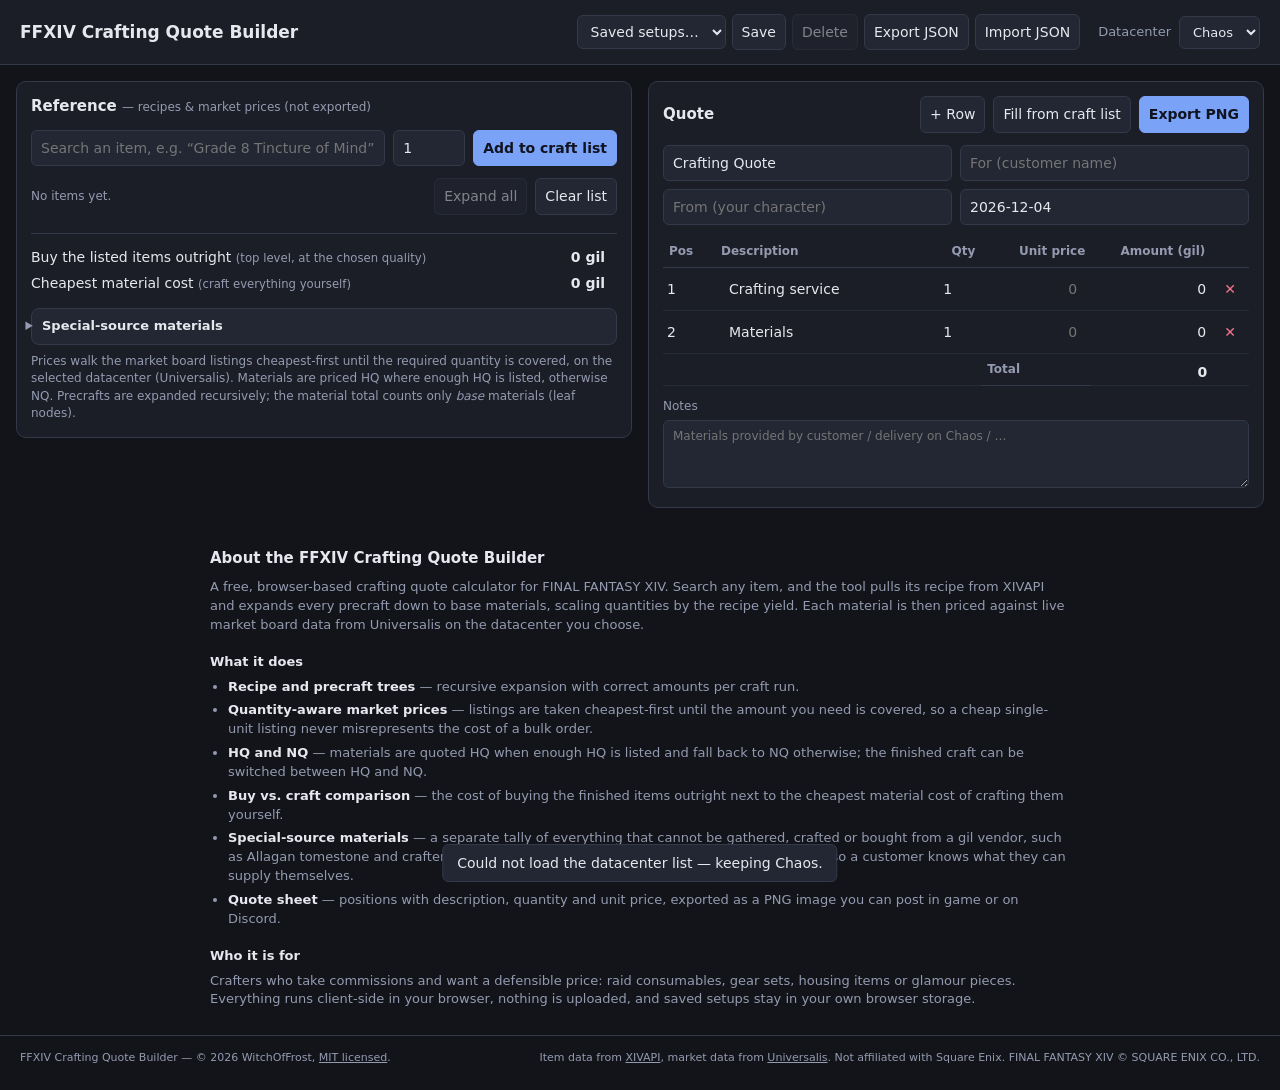
<file: index.html>
<!doctype html>
<html lang="en">
  <head>
    <meta charset="utf-8" />
    <meta name="viewport" content="width=device-width, initial-scale=1" />

    <!-- the app talks to these two hosts as soon as it boots -->
    <link rel="preconnect" href="https://v2.xivapi.com" crossorigin />
    <link rel="preconnect" href="https://universalis.app" crossorigin />
    <link rel="dns-prefetch" href="https://v2.xivapi.com" />
    <link rel="dns-prefetch" href="https://universalis.app" />

    <title>
      FFXIV Crafting Quote Builder — Recipe &amp; Market Price Calculator
    </title>
    <meta
      name="description"
      content="Free FFXIV crafting calculator: expand recipes and precrafts, price materials from live Universalis market data, compare HQ and NQ, export quotes as PNG."
    />
    <link
      rel="canonical"
      href="https://witchoffrost.github.io/ffxiv-crafting-quote-builder/"
    />
    <meta name="robots" content="index, follow, max-image-preview:large" />
    <meta name="author" content="WitchOfFrost" />
    <meta name="theme-color" content="#12141a" />
    <meta name="color-scheme" content="dark" />

    <!-- Open Graph / Twitter -->
    <meta property="og:type" content="website" />
    <meta property="og:site_name" content="FFXIV Crafting Quote Builder" />
    <meta
      property="og:title"
      content="FFXIV Crafting Quote Builder — Recipe &amp; Market Price Calculator"
    />
    <meta
      property="og:description"
      content="Expand FFXIV recipes and precrafts, price materials from live Universalis market data, compare HQ and NQ, and export a customer-ready quote as PNG."
    />
    <meta
      property="og:url"
      content="https://witchoffrost.github.io/ffxiv-crafting-quote-builder/"
    />
    <meta
      property="og:image"
      content="https://witchoffrost.github.io/ffxiv-crafting-quote-builder/assets/og-image.png"
    />
    <meta property="og:image:width" content="1200" />
    <meta property="og:image:height" content="630" />
    <meta
      property="og:image:alt"
      content="FFXIV Crafting Quote Builder — crafting tree with market prices next to a quote sheet"
    />
    <meta property="og:locale" content="en_US" />
    <meta name="twitter:card" content="summary_large_image" />
    <meta name="twitter:title" content="FFXIV Crafting Quote Builder" />
    <meta
      name="twitter:description"
      content="Price FFXIV crafts from live market data and export a customer-ready quote as PNG."
    />
    <meta
      name="twitter:image"
      content="https://witchoffrost.github.io/ffxiv-crafting-quote-builder/assets/og-image.png"
    />

    <link rel="icon" href="assets/favicon.svg" type="image/svg+xml" />
    <!-- both sheets are inlined by the deploy workflow (data-inline);
         together they are ~3 KB gzipped, cheaper inline than as requests -->
    <link rel="stylesheet" href="css/shell.css" data-inline />
    <link rel="stylesheet" href="css/components.css" data-inline />

    <script type="application/ld+json">
      {
        "@context": "https://schema.org",
        "@type": "WebApplication",
        "name": "FFXIV Crafting Quote Builder",
        "url": "https://witchoffrost.github.io/ffxiv-crafting-quote-builder/",
        "applicationCategory": "UtilitiesApplication",
        "applicationSubCategory": "Game utility",
        "operatingSystem": "Any (web browser)",
        "browserRequirements": "Requires JavaScript",
        "description": "Crafting quote calculator for FINAL FANTASY XIV: expands recipes and precrafts, prices materials from Universalis market data per datacenter, distinguishes HQ and NQ, tallies materials that cannot be gathered, crafted or bought from a vendor, and exports the finished quote as a PNG.",
        "inLanguage": "en",
        "isAccessibleForFree": true,
        "offers": { "@type": "Offer", "price": "0", "priceCurrency": "USD" },
        "author": { "@type": "Person", "name": "WitchOfFrost" },
        "license": "https://opensource.org/licenses/MIT",
        "featureList": [
          "Recursive recipe and precraft expansion",
          "Cheapest market board prices per datacenter from Universalis",
          "Quantity-aware pricing across multiple listings",
          "HQ and NQ price comparison",
          "Special-source material tally (tomestones, scrips, aetherial reduction)",
          "Editable quote table with quantities and unit prices",
          "PNG export and JSON import/export"
        ]
      }
    </script>
  </head>
  <body>
    <header class="topbar">
      <h1>FFXIV Crafting Quote Builder</h1>
      <div class="topbar-tools">
        <span class="setups">
          <select id="setupSelect" title="Load a saved setup">
            <option value="">Saved setups…</option>
          </select>
          <button id="saveSetupBtn" class="ghost">Save</button>
          <button id="deleteSetupBtn" class="ghost" disabled>Delete</button>
          <button id="exportJsonBtn" class="ghost">Export JSON</button>
          <button id="importJsonBtn" class="ghost">Import JSON</button>
          <input
            type="file"
            id="importFile"
            accept="application/json,.json"
            hidden
          />
        </span>
        <label class="dc">
          Datacenter
          <select id="dcSelect">
            <option>loading…</option>
          </select>
        </label>
      </div>
    </header>

    <main>
      <!-- ============ REFERENCE SIDE ============ -->
      <section class="panel" id="referencePanel">
        <div class="panel-head">
          <h2>
            Reference
            <span class="muted"
              >— recipes &amp; market prices (not exported)</span
            >
          </h2>
        </div>

        <div class="searchbar">
          <div class="autocomplete">
            <input
              id="itemSearch"
              type="text"
              placeholder="Search an item, e.g. “Grade 8 Tincture of Mind”"
              autocomplete="off"
            />
            <ul id="suggestions" class="suggestions" hidden></ul>
          </div>
          <input
            id="itemQty"
            type="number"
            min="1"
            value="1"
            title="Quantity to craft"
          />
          <button id="addItemBtn" class="primary">Add to craft list</button>
        </div>

        <div class="craftlist-head">
          <span id="craftStatus" class="muted">No items yet.</span>
          <span class="craftlist-buttons">
            <button id="collapseAllBtn" class="ghost">Collapse all</button>
            <button id="clearCraftBtn" class="ghost">Clear list</button>
          </span>
        </div>

        <div id="craftList" class="craftlist"></div>

        <div class="ref-total">
          <div class="total-row">
            <span
              >Buy the listed items outright
              <small>(top level, at the chosen quality)</small></span
            >
            <strong id="refBuyTotal">0 gil</strong>
          </div>
          <div class="total-row">
            <span
              >Cheapest material cost
              <small>(craft everything yourself)</small></span
            >
            <strong id="refTotal">0 gil</strong>
          </div>
          <div id="refPartial" class="partial" hidden>
            * incomplete — not enough listed on this datacenter to cover the
            full amount
          </div>
        </div>
        <details id="specialSection" class="special">
          <summary>
            Special-source materials
            <span id="specialSummary" class="muted"></span>
          </summary>
          <div id="specialBody"></div>
          <p class="hint">
            Items that cannot be gathered, crafted or bought from a gil vendor —
            tomestone and scrip purchases, aethersand reduction, drops, tribal
            quests and the like. The customer can often supply these themselves,
            which is why they are tallied separately per crafted item.
          </p>
        </details>

        <p class="hint">
          Prices walk the market board listings cheapest-first until the
          required quantity is covered, on the selected datacenter
          (Universalis). Materials are priced HQ where enough HQ is listed,
          otherwise NQ. Precrafts are expanded recursively; the material total
          counts only <em>base</em> materials (leaf nodes).
        </p>
      </section>

      <!-- ============ QUOTE SIDE ============ -->
      <section class="panel" id="quotePanel">
        <div class="panel-head">
          <h2>Quote</h2>
          <div class="quote-actions">
            <button id="addRowBtn" class="ghost">+ Row</button>
            <button id="fillFromCraftBtn" class="ghost">
              Fill from craft list
            </button>
            <button id="exportBtn" class="primary">Export PNG</button>
          </div>
        </div>

        <div class="quote-meta">
          <input
            id="quoteTitle"
            type="text"
            value="Crafting Quote"
            placeholder="Title"
          />
          <input id="quoteFor" type="text" placeholder="For (customer name)" />
          <input id="quoteBy" type="text" placeholder="From (your character)" />
          <input id="quoteDate" type="text" placeholder="Date" />
        </div>

        <div class="table-scroll">
          <table class="quote-table">
            <thead>
              <tr>
                <th scope="col" class="c-pos">Pos</th>
                <th scope="col">Description</th>
                <th scope="col" class="c-qty">Qty</th>
                <th scope="col" class="c-price">Unit price</th>
                <th scope="col" class="c-amount">Amount (gil)</th>
                <th scope="col" class="c-del">
                  <span class="sr-only">Remove row</span>
                </th>
              </tr>
            </thead>
            <tbody id="quoteBody"></tbody>
            <tfoot>
              <tr>
                <td colspan="3"></td>
                <th scope="row" class="ta-right">Total</th>
                <td id="quoteTotal" class="ta-right">0</td>
                <td></td>
              </tr>
            </tfoot>
          </table>
        </div>

        <label class="note-label"
          >Notes
          <textarea
            id="quoteNotes"
            rows="3"
            placeholder="Materials provided by customer / delivery on Chaos / …"
          ></textarea>
        </label>
      </section>
    </main>

    <noscript>
      <p class="noscript-note">
        This crafting quote calculator needs JavaScript: it queries XIVAPI for
        recipes and Universalis for market board prices directly from your
        browser.
      </p>
    </noscript>

    <section class="about">
      <h2>About the FFXIV Crafting Quote Builder</h2>
      <p>
        A free, browser-based crafting quote calculator for FINAL FANTASY XIV.
        Search any item, and the tool pulls its recipe from XIVAPI and expands
        every precraft down to base materials, scaling quantities by the recipe
        yield. Each material is then priced against live market board data from
        Universalis on the datacenter you choose.
      </p>

      <h3>What it does</h3>
      <ul>
        <li>
          <strong>Recipe and precraft trees</strong> — recursive expansion with
          correct amounts per craft run.
        </li>
        <li>
          <strong>Quantity-aware market prices</strong> — listings are taken
          cheapest-first until the amount you need is covered, so a cheap
          single-unit listing never misrepresents the cost of a bulk order.
        </li>
        <li>
          <strong>HQ and NQ</strong> — materials are quoted HQ when enough HQ is
          listed and fall back to NQ otherwise; the finished craft can be
          switched between HQ and NQ.
        </li>
        <li>
          <strong>Buy vs. craft comparison</strong> — the cost of buying the
          finished items outright next to the cheapest material cost of crafting
          them yourself.
        </li>
        <li>
          <strong>Special-source materials</strong> — a separate tally of
          everything that cannot be gathered, crafted or bought from a gil
          vendor, such as Allagan tomestone and crafters' scrip purchases,
          aetherial reduction products and drops, so a customer knows what they
          can supply themselves.
        </li>
        <li>
          <strong>Quote sheet</strong> — positions with description, quantity
          and unit price, exported as a PNG image you can post in game or on
          Discord.
        </li>
      </ul>

      <h3>Who it is for</h3>
      <p>
        Crafters who take commissions and want a defensible price: raid
        consumables, gear sets, housing items or glamour pieces. Everything runs
        client-side in your browser, nothing is uploaded, and saved setups stay
        in your own browser storage.
      </p>
    </section>

    <footer class="sitefoot">
      <span
        >FFXIV Crafting Quote Builder — © 2026 WitchOfFrost,
        <a href="LICENSE">MIT licensed</a>.</span
      >
      <span
        >Item data from
        <a href="https://v2.xivapi.com/" target="_blank" rel="noopener"
          >XIVAPI</a
        >, market data from
        <a href="https://universalis.app/" target="_blank" rel="noopener"
          >Universalis</a
        >. Not affiliated with Square Enix. FINAL FANTASY XIV © SQUARE ENIX CO.,
        LTD.</span
      >
    </footer>

    <canvas id="exportCanvas" hidden></canvas>

    <!-- classic scripts, loaded in dependency order (works from file:// too) -->
    <script src="js/core.js" defer></script>
    <script src="js/api.js" defer></script>
    <script src="js/pricing.js" defer></script>
    <script src="js/craftlist.js" defer></script>
    <script src="js/quote.js" defer></script>
    <script src="js/storage.js" defer></script>
    <script src="js/export.js" defer></script>
    <script src="js/app.js" defer></script>
  </body>
</html>
</file>
<file: css/shell.css>
/* Critical shell styles: everything needed to paint the first screen.
   Inlined into index.html by the Pages workflow — edit here, never in
   the generated <style> block. */

:root {
  --bg: #12141a;
  --panel: #1b1e27;
  --panel-2: #232733;
  --line: #333949;
  --text: #e6e8ee;
  --muted: #949bb0;
  --accent: #7aa2f7;
  --accent-2: #9ece6a;
  --danger: #f7768e;
}

* {
  box-sizing: border-box;
}

body {
  margin: 0;
  background: var(--bg);
  color: var(--text);
  font:
    14px/1.45 "Segoe UI",
    system-ui,
    sans-serif;
}

.topbar {
  display: flex;
  align-items: center;
  justify-content: space-between;
  flex-wrap: wrap;
  gap: 16px;
  padding: 14px 20px;
  background: var(--panel);
  border-bottom: 1px solid var(--line);
  position: sticky;
  top: 0;
  z-index: 20;
}
.topbar h1 {
  font-size: 17px;
  margin: 0;
  font-weight: 600;
}
.topbar-tools {
  display: flex;
  align-items: center;
  gap: 18px;
  flex-wrap: wrap;
}
.setups {
  display: flex;
  align-items: center;
  gap: 6px;
}
.setups select {
  max-width: 190px;
}
.dc {
  display: flex;
  align-items: center;
  gap: 8px;
  color: var(--muted);
  font-size: 13px;
}

main {
  display: grid;
  grid-template-columns: 1fr 1fr;
  gap: 16px;
  padding: 16px;
  align-items: start;
}
@media (max-width: 1100px) {
  main {
    grid-template-columns: 1fr;
  }
}

.panel {
  background: var(--panel);
  border: 1px solid var(--line);
  border-radius: 10px;
  padding: 14px;
}
.panel-head {
  display: flex;
  align-items: center;
  justify-content: space-between;
  gap: 10px;
  margin-bottom: 12px;
}
.panel-head h2 {
  font-size: 15px;
  margin: 0;
  font-weight: 600;
}
.muted {
  color: var(--muted);
  font-weight: 400;
  font-size: 12px;
}

input,
select,
textarea,
button {
  font: inherit;
  color: var(--text);
  background: var(--panel-2);
  border: 1px solid var(--line);
  border-radius: 6px;
  padding: 7px 9px;
}
input:focus,
select:focus,
textarea:focus {
  outline: 1px solid var(--accent);
}
button {
  cursor: pointer;
}
button.primary {
  background: var(--accent);
  color: #101320;
  border-color: var(--accent);
  font-weight: 600;
}
button.primary:hover {
  filter: brightness(1.1);
}
button.ghost:hover {
  border-color: var(--accent);
}
button:disabled {
  opacity: 0.5;
  cursor: default;
}

/* ---------- search ---------- */
.searchbar {
  display: flex;
  gap: 8px;
}
.autocomplete {
  position: relative;
  flex: 1;
}
.autocomplete input {
  width: 100%;
}
#itemQty {
  width: 72px;
}

.suggestions {
  position: absolute;
  z-index: 30;
  left: 0;
  right: 0;
  top: calc(100% + 4px);
  margin: 0;
  padding: 4px;
  list-style: none;
  background: var(--panel-2);
  border: 1px solid var(--line);
  border-radius: 6px;
  max-height: 320px;
  overflow-y: auto;
  box-shadow: 0 8px 24px rgba(0, 0, 0, 0.5);
}
.suggestions li {
  display: flex;
  align-items: center;
  gap: 8px;
  padding: 6px 8px;
  border-radius: 4px;
  cursor: pointer;
}
.suggestions li:hover,
.suggestions li.active {
  background: #2f3547;
}
.suggestions img {
  width: 24px;
  height: 24px;
}
.suggestions .tag {
  margin-left: auto;
  font-size: 11px;
  color: var(--muted);
}

/* ---------- small screens (shell) ---------- */
@media (max-width: 640px) {
  body {
    /* nothing on the page may push the viewport sideways */
    overflow-x: hidden;
  }
  .topbar {
    padding: 10px 12px;
    gap: 10px;
    position: static; /* a sticky bar eats too much of a phone screen */
  }
  .topbar-tools {
    gap: 10px;
    width: 100%;
  }
  .setups {
    flex-wrap: wrap;
  }
  .setups select {
    max-width: 100%;
    flex: 1 1 140px;
  }
  main {
    padding: 12px;
    gap: 12px;
  }
  .panel {
    padding: 12px 10px;
  }
  .searchbar {
    flex-wrap: wrap;
  }
  .autocomplete {
    flex: 1 1 100%;
  }
  button,
  select,
  input {
    min-height: 36px;
  }
}
</file>
<file: css/components.css>
/* Component styles: craft list, quote table, special-source section,
   about, footer. Loaded non-blocking; the critical part lives in
   css/shell.css. */

/* ---------- craft list ---------- */
.craftlist-head {
  display: flex;
  justify-content: space-between;
  align-items: center;
  gap: 8px;
  margin: 12px 0 6px;
}
.craftlist-buttons {
  display: flex;
  gap: 8px;
  flex: none;
}
.craftlist {
  max-height: 460px;
  overflow-y: auto;
}

.node {
  display: grid;
  /* last column is the root remove button — reserved on every row so the
     prices of roots and children line up and never touch the edge */
  grid-template-columns: 22px 24px 1fr 62px auto 34px 22px;
  align-items: center;
  gap: 8px;
  padding: 5px 6px;
  border-radius: 5px;
}
.node:hover {
  background: var(--panel-2);
}
.node.root {
  background: #202433;
  margin-top: 6px;
  font-weight: 600;
}
.node img {
  width: 24px;
  height: 24px;
}
/* fixed width so the amounts form a column of their own and stay clear of the price */
.node .qty {
  grid-column: 4;
  width: 62px;
  color: var(--muted);
  font-variant-numeric: tabular-nums;
  text-align: right;
}
.node .qty-edit {
  display: flex;
  align-items: center;
  justify-content: flex-end;
  gap: 2px;
}
.node .qty-edit input {
  width: 46px;
  padding: 2px 4px;
  color: var(--text);
  font-variant-numeric: tabular-nums;
  text-align: right;
}
.node .price {
  grid-column: 5;
  font-variant-numeric: tabular-nums;
  text-align: right;
  min-width: 110px;
  padding-right: 10px;
}
.node .price small {
  color: var(--muted);
}
.node .price.none {
  color: var(--muted);
}
.node .twist {
  cursor: pointer;
  color: var(--muted);
  text-align: center;
  user-select: none;
}
.node .twist.leaf {
  cursor: default;
  opacity: 0.3;
}
.node .rm {
  grid-column: 7;
  border: 0;
  background: none;
  color: var(--danger);
  padding: 0;
}

/* HQ / NQ switch on the crafted result */
.hq-toggle {
  grid-column: 6;
  padding: 1px 0;
  width: 32px;
  font-size: 11px;
  font-weight: 700;
  border-radius: 4px;
  color: var(--muted);
}
.hq-toggle.on {
  color: #f0c674;
  border-color: #f0c674;
}
.hq-toggle:hover {
  filter: brightness(1.2);
}

/* quality marker in front of a price */
.price .q,
.sp-price .q {
  font-style: normal;
  font-size: 11px;
  font-weight: 700;
  color: var(--muted);
  margin-right: 2px;
}
.q.hq {
  color: #f0c674;
}
.q.nq {
  color: var(--muted);
}
.warn {
  color: var(--danger);
}
.children.collapsed {
  display: none;
}
.children {
  margin-left: 14px;
  border-left: 1px solid var(--line);
  padding-left: 6px;
}
.badge-craft {
  font-size: 11px;
  color: var(--accent-2);
  border: 1px solid var(--accent-2);
  border-radius: 3px;
  padding: 0 4px;
  margin-left: 6px;
}

.ref-total {
  margin-top: 12px;
  padding-top: 10px;
  border-top: 1px solid var(--line);
  font-variant-numeric: tabular-nums;
}
.ref-total .total-row {
  display: flex;
  justify-content: space-between;
  align-items: baseline;
  gap: 16px;
  padding: 3px 12px 3px 0;
}
.ref-total .total-row small {
  color: var(--muted);
  font-weight: 400;
}
.ref-total .partial {
  color: var(--muted);
  font-size: 12px;
  padding-top: 4px;
}
.hint {
  color: var(--muted);
  font-size: 12px;
  margin: 8px 0 0;
}

/* ---------- special-source materials ---------- */
.special {
  margin-top: 12px;
  border: 1px solid var(--line);
  border-radius: 8px;
  background: var(--panel-2);
  padding: 8px 10px;
}
.special > summary {
  cursor: pointer;
  font-weight: 600;
  font-size: 13px;
  list-style-position: outside;
}
.special > summary::marker {
  color: var(--muted);
}
.special[open] > summary {
  margin-bottom: 8px;
}
.special .hint {
  margin-top: 10px;
}
.sp-empty {
  color: var(--muted);
  font-size: 12px;
  margin: 4px 0;
}

.sp-head {
  font-size: 11px;
  letter-spacing: 0.04em;
  text-transform: uppercase;
  color: var(--muted);
  margin: 10px 0 4px;
}
.sp-head:first-child {
  margin-top: 0;
}
.sp-head.sub {
  color: var(--accent);
  text-transform: none;
  letter-spacing: 0;
  font-size: 12px;
}

.sp-row {
  display: grid;
  grid-template-columns: 20px 1fr 52px auto;
  align-items: center;
  gap: 8px;
  padding: 3px 4px;
  border-radius: 4px;
}
.sp-row:hover {
  background: #2b3040;
}
.sp-row.indent {
  margin-left: 12px;
}
.sp-row img {
  width: 20px;
  height: 20px;
}
.sp-qty {
  text-align: right;
  color: var(--muted);
  font-variant-numeric: tabular-nums;
}
.sp-price {
  text-align: right;
  min-width: 96px;
  font-variant-numeric: tabular-nums;
}
.sp-price small {
  color: var(--muted);
}

/* ---------- quote ---------- */
.quote-actions {
  display: flex;
  gap: 8px;
}
.quote-meta {
  display: grid;
  grid-template-columns: 1fr 1fr;
  gap: 8px;
  margin-bottom: 12px;
}

/* the six-column quote never forces the page itself to scroll sideways */
.table-scroll {
  overflow-x: auto;
  -webkit-overflow-scrolling: touch;
}
.quote-table {
  width: 100%;
  min-width: 520px;
  border-collapse: collapse;
}
.quote-table th {
  text-align: left;
  font-size: 12px;
  color: var(--muted);
  font-weight: 600;
  padding: 6px 6px;
  border-bottom: 1px solid var(--line);
}
.quote-table td {
  padding: 3px 4px;
  border-bottom: 1px solid #262b38;
}
.quote-table .c-pos {
  width: 52px;
}
.quote-table .c-qty {
  width: 68px;
  text-align: right;
}
.quote-table .c-price {
  width: 110px;
  text-align: right;
}
.quote-table .c-amount {
  width: 120px;
  text-align: right;
}
.quote-table .c-del {
  width: 32px;
}
.quote-table input {
  width: 100%;
  background: transparent;
  border: 1px solid transparent;
}
.quote-table input:hover {
  border-color: var(--line);
}
.quote-table input.price,
.quote-table input.qty {
  text-align: right;
  font-variant-numeric: tabular-nums;
}
.quote-table td.amount {
  text-align: right;
  font-variant-numeric: tabular-nums;
  padding-right: 5px;
  color: var(--text);
}
.quote-table tfoot td {
  padding-top: 8px;
  font-weight: 700;
  font-variant-numeric: tabular-nums;
}
.ta-right {
  text-align: right;
}
.row-del {
  border: 0;
  background: none;
  color: var(--danger);
}

.note-label {
  display: block;
  margin-top: 12px;
  color: var(--muted);
  font-size: 12px;
}
.note-label textarea {
  width: 100%;
  margin-top: 4px;
  color: var(--text);
  resize: vertical;
}

.noscript-note {
  margin: 0 16px 16px;
  padding: 12px 14px;
  border: 1px solid var(--danger);
  border-radius: 8px;
  color: var(--text);
}

.about {
  max-width: 900px;
  margin: 8px auto 0;
  padding: 0 20px 8px;
  color: var(--muted);
  font-size: 13px;
}
.about h2 {
  font-size: 15px;
  color: var(--text);
  margin: 24px 0 8px;
}
.about h3 {
  font-size: 13px;
  color: var(--text);
  margin: 18px 0 6px;
}
.about p {
  margin: 0 0 10px;
}
.about ul {
  margin: 0 0 10px;
  padding-left: 18px;
}
.about li {
  margin-bottom: 5px;
}
.about strong {
  color: var(--text);
  font-weight: 600;
}

.sitefoot {
  display: flex;
  flex-wrap: wrap;
  justify-content: space-between;
  gap: 8px 24px;
  padding: 14px 20px 24px;
  color: var(--muted);
  font-size: 11px;
  border-top: 1px solid var(--line);
  margin-top: 8px;
}
.sitefoot a {
  color: var(--muted);
}

/* ---------- small screens (components) ---------- */
@media (max-width: 640px) {
  .quote-meta {
    grid-template-columns: 1fr;
  }
  .node {
    grid-template-columns: 20px 22px 1fr 54px auto 32px 26px;
    gap: 6px;
  }
  .node .price {
    min-width: 92px;
  }
  .about,
  .sitefoot {
    padding-left: 12px;
    padding-right: 12px;
  }
  .node .rm,
  .row-del,
  .hq-toggle,
  .node .qty-edit input {
    min-height: 32px;
  }
  .node .rm,
  .row-del {
    min-width: 26px;
    font-size: 15px;
  }
  .twist {
    min-height: 32px;
    line-height: 32px;
  }
}

.toast {
  position: fixed;
  bottom: 18px;
  left: 50%;
  transform: translateX(-50%);
  background: var(--panel-2);
  border: 1px solid var(--line);
  border-radius: 6px;
  padding: 8px 14px;
  z-index: 100;
}

/* visually hidden, still announced by screen readers */
.sr-only {
  position: absolute;
  width: 1px;
  height: 1px;
  padding: 0;
  margin: -1px;
  overflow: hidden;
  clip: rect(0, 0, 0, 0);
  white-space: nowrap;
  border: 0;
}
</file>
